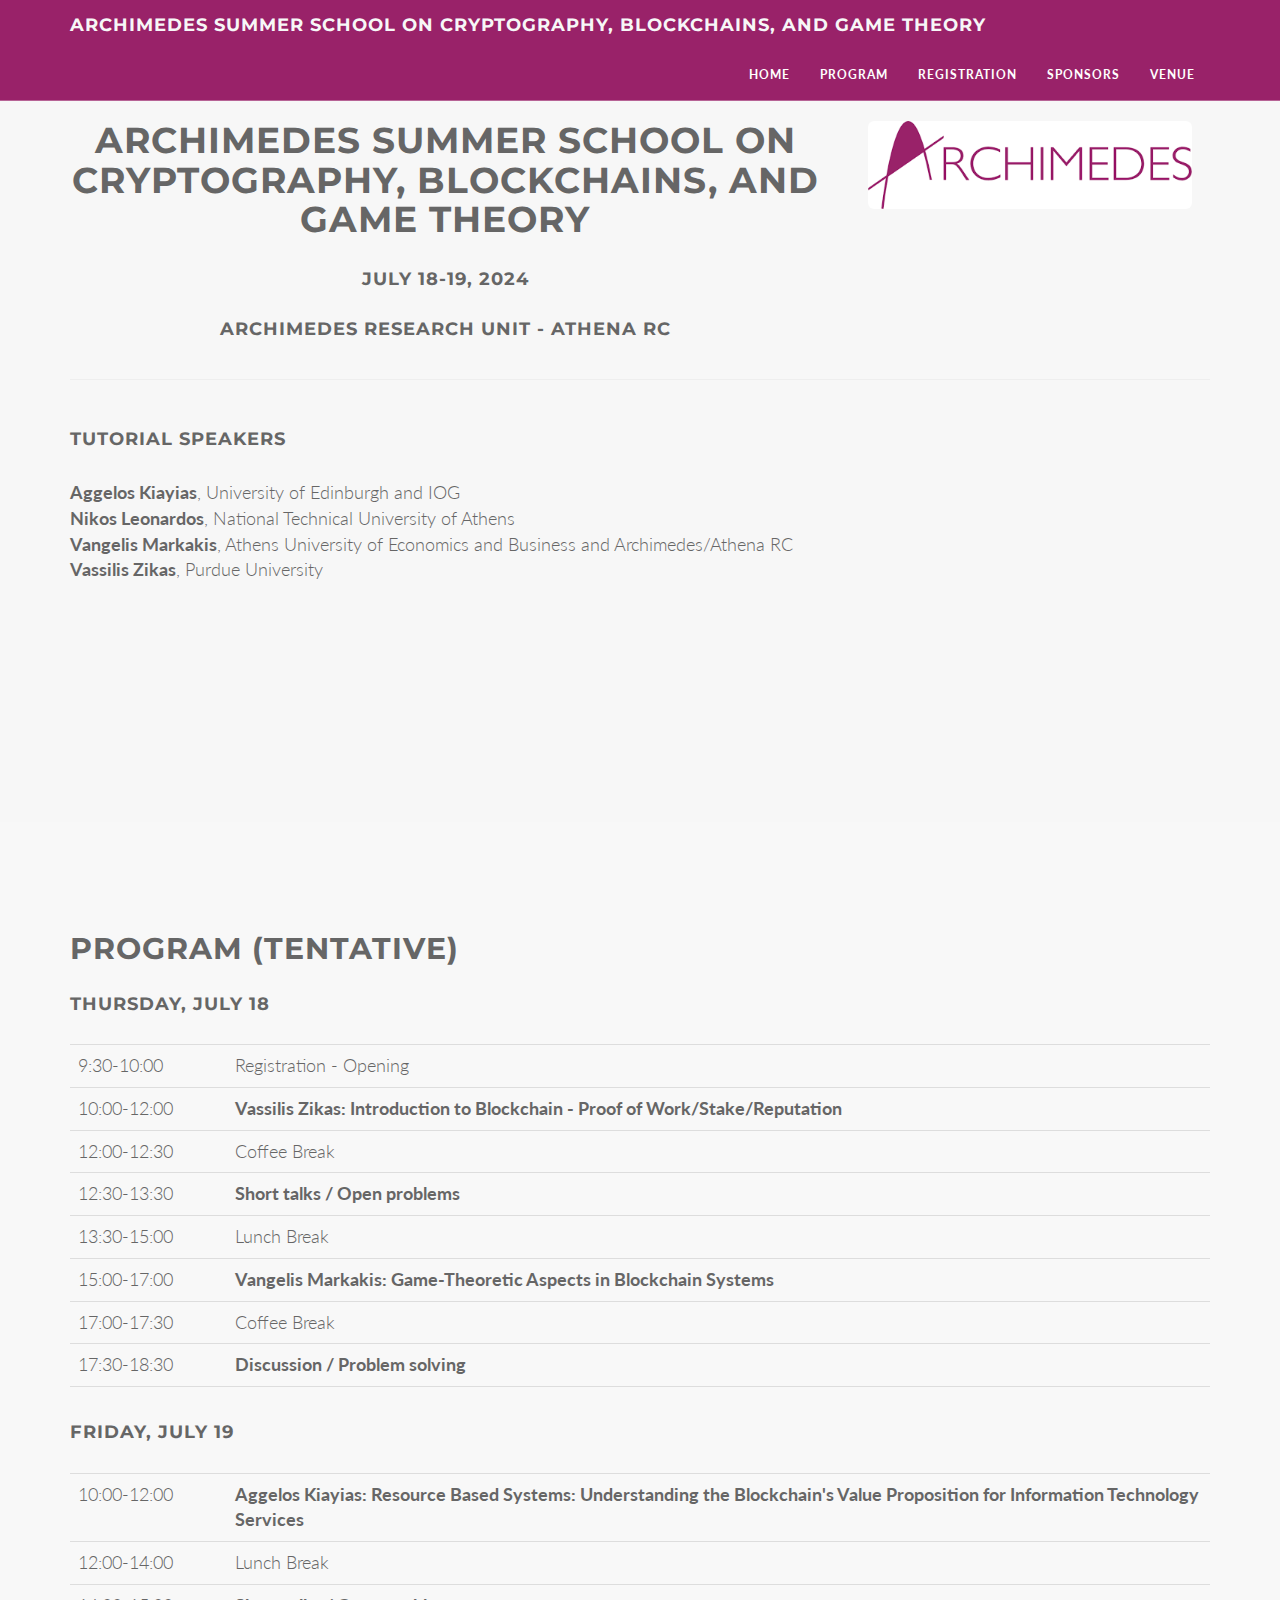
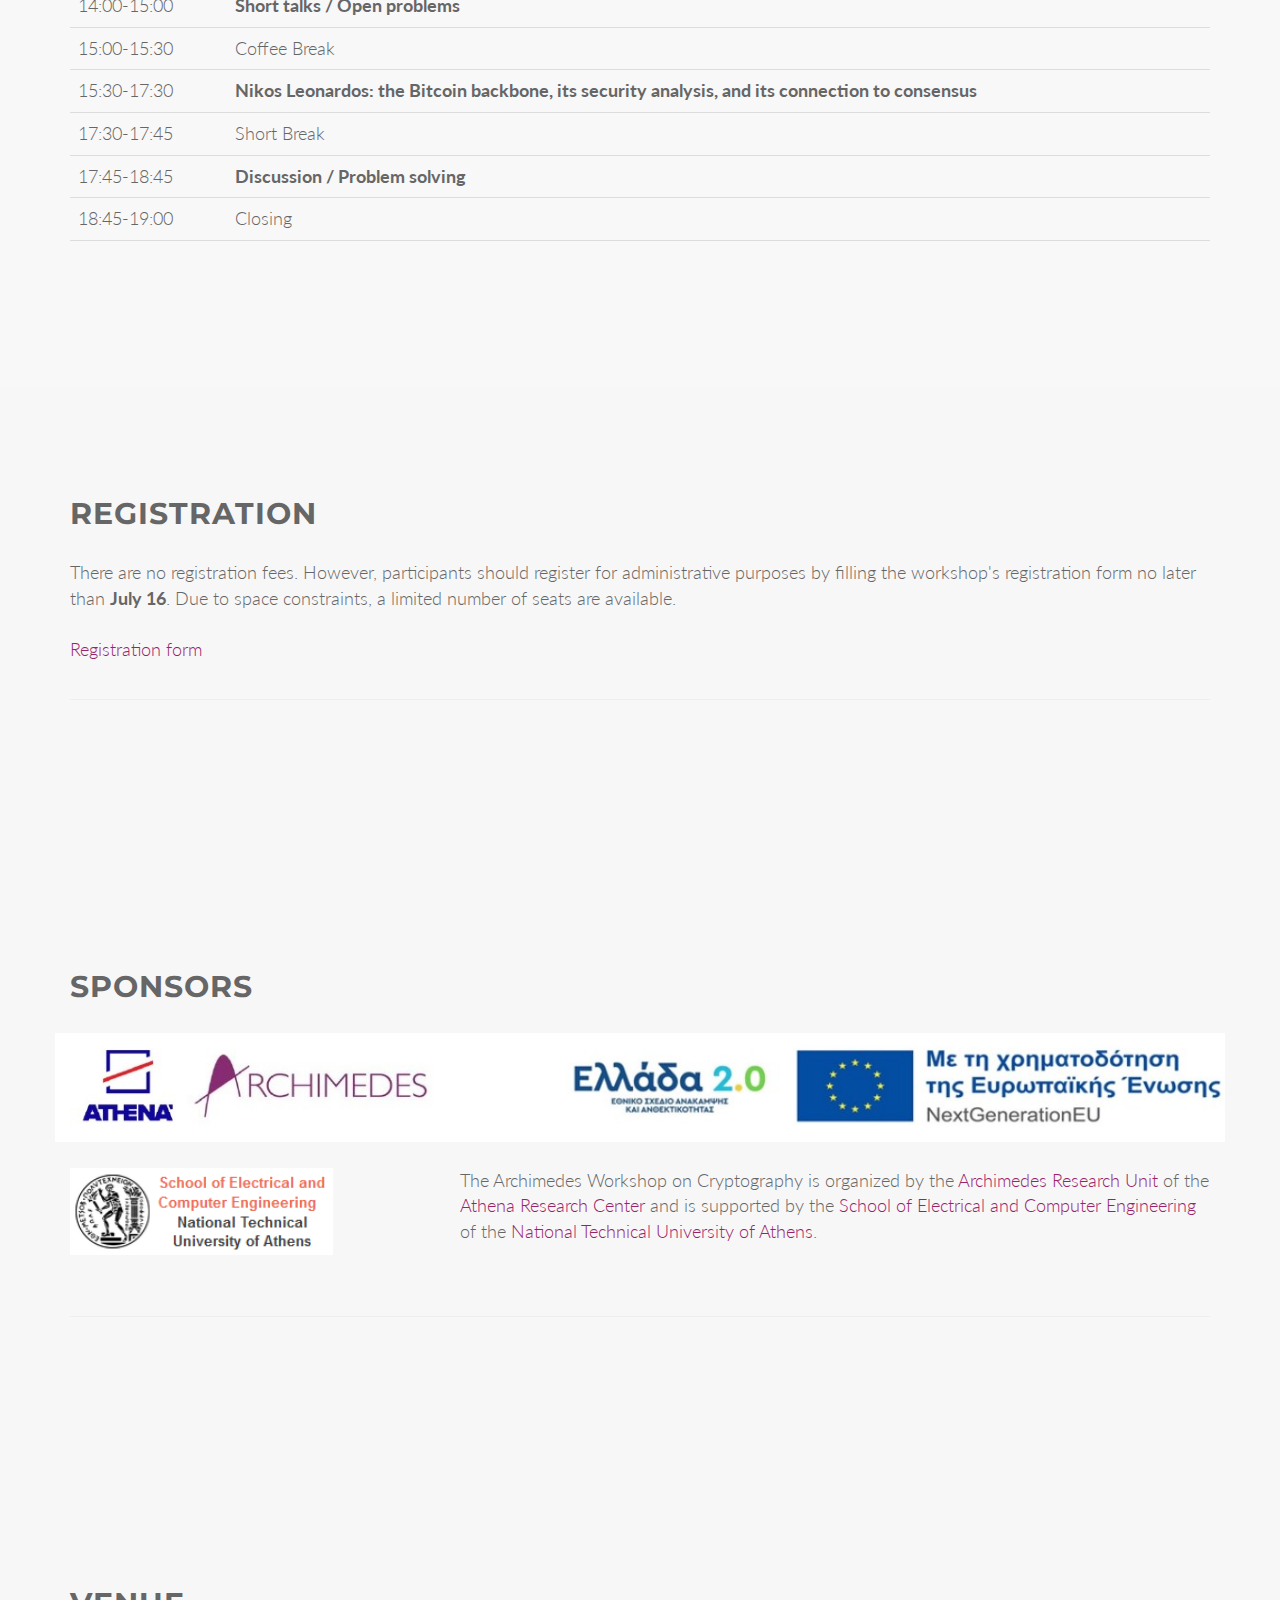
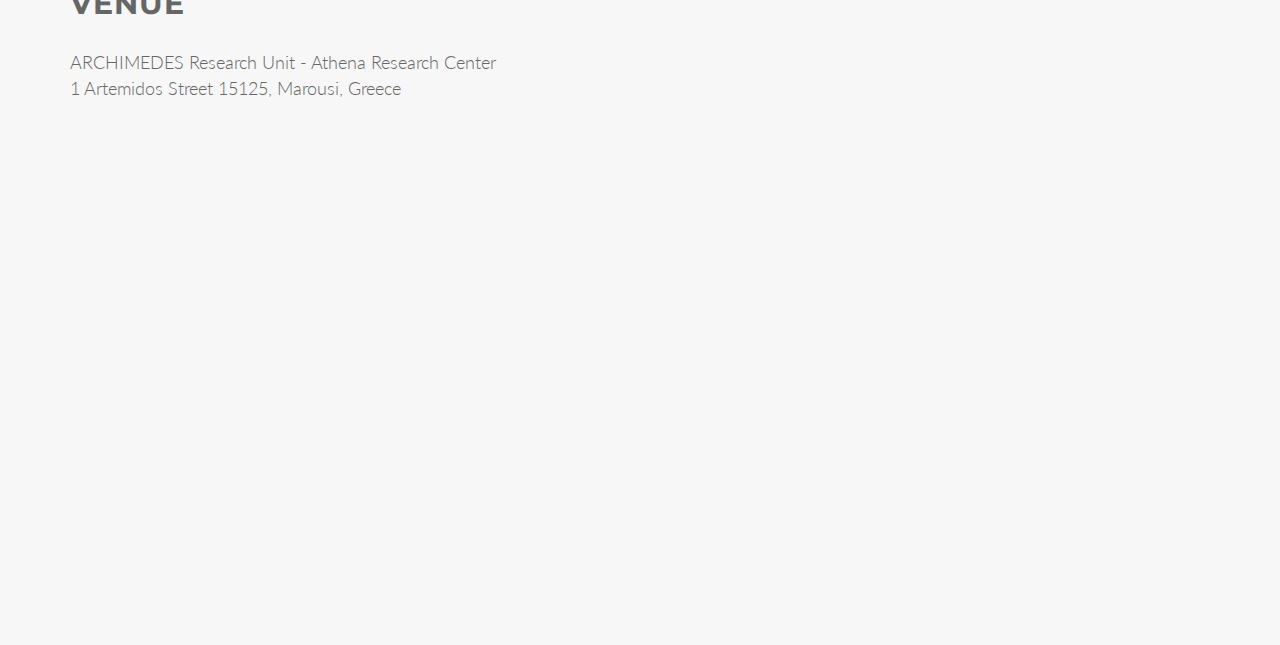
<file: index.html>
<!DOCTYPE html>
<html lang="en">
  <head>
    <meta charset="utf-8" />
    <meta
      name="viewport"
      content="width=device-width, initial-scale=1.0"
    />
    <meta
      name="description"
      content="Archimedes Workshop on Cryptography 2024"
    />
    <meta
      name="author"
      content="Thanos Tolias, Antonis Antonopoulos, Danai Balla"
    />
    <meta
      name="robots"
      content="index, follow, noarchive"
    />
    <meta
      name="revisit-after"
      content="3 days"
    />
    <title>Archimedes Summer School on Cryptography, Blockchains, and Game Theory</title>

    <link
      href="css/bootstrap.min.css"
      rel="stylesheet"
      type="text/css"
    />
    <link
      href="font-awesome/css/font-awesome.min.css"
      rel="stylesheet"
      type="text/css"
    />
    <link
      href="css/animate.css"
      rel="stylesheet"
    />
    <link
      href="css/style.css"
      rel="stylesheet"
    />
    <link
      href="color/default.css"
      rel="stylesheet"
    />

    <style>
      .alert {
        display: none;

        padding: 10px;
        width: 550px;
        border-radius: 15px;
        text-shadow: 0 1px 0 rgba(255, 255, 255, 0.5);
        color: #468847;
        background-color: #dff0d8;
        border-color: #d6e9c6;
        -webkit-border-radius: 4px;
        -moz-border-radius: 4px;
      }

      .vidimg {
        cursor: pointer;
        width: 20px;
      }

      .bx {
        -moz-box-shadow: 0 1px 2px grey;
        -webkit-box-shadow: 0 1px 2px grey;
        box-shadow: 0 1px 2px grey;
        padding-left: 5px;
        padding-right: 5px;
      }

      .abstract {
        display: none;
        background-color: #dedede;
        width: 100%;
        height: auto;
        border-radius: 15px;
        padding: 10px;
        text-align: justify;
        margin-bottom: 15px;
      }
    </style>
  </head>

  <body
    id="page-top"
    data-spy="scroll"
    data-target=".navbar-custom"
    onload="uncheck()"
  >
    <!-- NAVBAR -->

    <nav
      class="navbar navbar-custom navbar-fixed-top top-nav-collapse"
      role="navigation"
      id="navbar"
    >
      <div class="container">
        <div class="navbar-header page-scroll">
          <button
            type="button"
            class="navbar-toggle"
            data-toggle="collapse"
            data-target=".navbar-main-collapse"
          >
            <i class="fa fa-bars"></i>
          </button>
          <a
            class="navbar-brand"
            href="index.html"
          >
            <h1>Archimedes Summer School on Cryptography, Blockchains, and Game Theory</h1>
          </a>
        </div>

        <div class="collapse navbar-collapse navbar-right navbar-main-collapse">
          <ul class="nav navbar-nav">
            <li><a href="#home">Home</a></li>
            <!-- <li><a href="#speakers">Speakers</a></li> -->
            <li><a href="#program">Program</a></li>
            <li><a href="#register">Registration</a></li>
            <!-- <li><a href="#talks">Talks</a></li> -->
            <!-- <li><a href="#abstracts">Abstracts</a></li> -->
            <li><a href="#sponsors">Sponsors</a></li>
            <!-- <li><a href="#contact">Contact</a></li> -->
            <li><a href="#venue">Venue</a></li>
          </ul>
        </div>
    </div>
    </nav>

    <!-- END NAVBAR -->

    <!-- HOME SECTION -->

    <section
      id="home"
      class="home-section"
    >
      <div class="container">
        <div class="row text-center">
          <div class="col-xs-12 col-sm-12 col-md-8">
            <h1>Archimedes Summer School on Cryptography, Blockchains, and Game Theory</h1>
            <h4>July 18-19, 2024</h4>
            <h4>
              Archimedes Research Unit - Athena RC
              </h4>
          </div>

          <div class="col-xs-12 col-sm-12 col-md-4">
            <img
              src="img/Archimides.png"
              width="90%"
              class="img-rounded img-responsive center-block d-block mx-auto"
              alt="Archimedes"
            />
            <!-- <img src="img/Archimedes_support.jpg" width=90% class="img-rounded img-responsive center-block d-block mx-auto" alt="Archimedes">-->
          </div>
        </div>
        <hr class="marginbot-50" />
        <div class="row">
          <div class="col-xs-12 col-sm-12 col-md-9">
            <!-- <h4>Scope</h4>
            TBD

            <br /><br /><br /> -->
            <h4>Tutorial Speakers</h4>
            <ul>
              <li><b>Aggelos Kiayias</b>, University of Edinburgh and IOG</li>
              <li><b>Nikos Leonardos</b>, National Technical University of Athens</li>
              <li><b>Vangelis Markakis</b>, Athens University of Economics and Business and Archimedes/Athena RC</li>
              <li><b>Vassilis Zikas</b>, Purdue University</li>
            </ul>
            <br /><br /><br />
            <!-- <h4>Supported by</h4> -->

            <!-- <div class="row"> -->
            <!-- <div class="col-xs-4 col-sm-4 col-md-4">
              <img src="img/ntua_ece.png" width="100%"><br><br>

            </div> -->
            <!-- <div class="col-xs-8 col-sm-8 col-md-8">
              Organization of AtheCrypt 2024 is supported by the
              School of Electrical and Computer Engineering and the Institute of Communication and Computer Systems of
              the National Techhnical University of Athens.
            </div> -->
            <!-- </div> -->

            <!-- <div class="row"> -->

            <!-- <div class="col-xs-8 col-sm-8 col-md-8">
              Organization of AtheCrypt 2024 is partially supported by the Hellenic Foundation for Research and Innovation (H.F.R.I.) under the ``First Call for H.F.R.I. Research Projects to support Faculty members and Researchers and the procurement of
              high-cost research equipment grant'', project BALSAM, HFRI-FM17-1424.
            </div>
-->

            <!-- </div>  -->
          </div>

          <!-- <div class="col-xs-12 col-sm-12 col-md-4"> -->

            <!-- <h4>Organization</h4>
            <ul>
              <li>TBD</li>
            </ul>
            <br />
            <hr />

            <h4>Administration</h4>
            <ul>
              <li>TBD</li>
            </ul>
            <br />
            <hr />

            <h4>Contact</h4>
            <ul>
              TBD
            </ul>
            <br />
            <hr />
          </div> -->
        </div>
      </div>
    </section>

    <!-- PROGRAM -->
    <br /><br />
    <section
      id="program"
      class="home-section bg-gray"
    >
      <!-- <p style="margin : 0; margin-top: -220px; padding-top:0;"></p> -->
      <div class="container">
        <h2>Program (tentative)</h2>

        <!-- DAY 1 -->
        <h4>Thursday, July 18</h4>
        <table
          class="table table-hover"
          width="85%"
          valign="top"
        >
          <!-- <tr>
          <td width=8%>8:30 - 9:00</td>
          <td width=50%>Registration - Opening</td>
        </tr> -->
          <tr>
            <td width="8%">9:30-10:00</td>
            <td width="50%">Registration - Opening</td>
          </tr>

          <tr>
            <td width="8%">10:00-12:00</td>
            <td width="50%"><strong> Vassilis Zikas: Introduction to Blockchain - Proof of Work/Stake/Reputation </strong>
            </td>
          </tr>

          <tr>
            <td width="8%">12:00-12:30</td>
            <td width="50%">Coffee Break
            </td>
          </tr>

          <tr>
            <td width="8%">12:30-13:30</td>
            <td width="50%"> <strong> Short talks / Open problems </strong> </td>
          </tr>

          <tr>
            <td width="8%">13:30-15:00</td>
            <td width="50%"> Lunch Break </td>
          </tr>

          <tr>
            <td width="8%">15:00-17:00</td>
            <td width="50%"> <strong> Vangelis Markakis: Game-Theoretic Aspects in Blockchain Systems </strong>
            </td>
          </tr>

          <tr>
            <td width="8%">17:00-17:30</td>
            <td width="50%">Coffee Break
            </td>
          </tr>

          <tr>
            <td width="8%">17:30-18:30</td>
            <td width="50%"> <strong> Discussion / Problem solving </strong>
            </td>
          </tr>


          <!-- <tr>
          <td width=8%>9:00 - 10:20</td>
          <td width=50%>
            <b>Tutorial: Perspectives on learning in games - Part I</b>&nbsp;&nbsp;&nbsp;
            <a href="#"><img src="img/info.png" align="top" onclick="return toggle('abstract1');" alt="Go to Abstract" title="View Abstract"></a>
            <br>Gabriele Farina, <i>MIT</i>
            <div id="abstract1" class="abstract">
              <strong>Abstract</strong>: The main focus of the tutorial will be about learning in games: 
              The first part of the tutorial will be based on no-regret learning algorithms such as regret matching, 
              FTRL, OMD and and their optimistic variants for normal-form games. The second part of the tutorial will 
              be about sequential games, build up to imperfect-information games, regret decomposition, 
              and if time permits, kernelization.<br>              
              <strong>Short Bio</strong>: Gabriele Farina is an Assistant Professor at MIT in EECS and LIDS, additionally affiliated with the 
              Operations Research Center (ORC). He holds the X-Window Consortium Career Development Chair. Before that, he spent a year as 
              a Research Scientist at FAIR (Meta AI), where he worked on Cicero, a human-level AI agent combining strategic reasoning and 
              natural language. Before that, he was a Ph.D. student in the Computer Science Department at Carnegie Mellon University, 
              where he worked with Tuomas Sandholm. He was supported by a 2019-2020 Facebook Fellowship in the area of Economics and 
              Computation and he is the recipient of ACM SIGecom Doctoral Dissertation Award and NeurIPS 2020 Best Paper Award.
            </div>
          </td>
        </tr> -->

          <tr>
            <!-- This is just to have a line below last item of program -->
            <td></td>
            <td></td>
          </tr>
        </table>

        <!-- End DAY 1  -->

        <!-- DAY 2 -->

        <h4>Friday, July 19</h4>
        <table
          class="table table-hover"
          width="85%"
          valign="top"
        >
          <tr>
            <td width="8%">10:00-12:00</td>
            <td width="50%"> <strong> Aggelos Kiayias: Resource Based Systems: 
		    Understanding the Blockchain's Value Proposition for Information Technology Services </strong></td>
          </tr>

          <tr>
            <td width="8%">12:00-14:00</td>
            <td width="50%">Lunch Break</td>
          </tr>

          <tr>
            <td width="8%">14:00-15:00</td>
            <td width="50%"> <strong> Short talks / Open problems </strong>
            </td>
          </tr>

          
          <tr>
            <td width="8%">15:00-15:30</td>
            <td width="50%">Coffee Break
            </td>
          </tr>

          <tr>
            <td width="8%">15:30-17:30</td>
            <td width="50%"> <strong> Nikos Leonardos: the Bitcoin backbone, its security analysis, and its connection to consensus </strong>
            </td>
          </tr>

          <tr>
            <td width="8%">17:30-17:45</td>
            <td width="50%">Short Break
            </td>
          </tr>

          <tr>
            <td width="8%">17:45-18:45</td>
            <td width="50%"> <strong> Discussion / Problem solving </strong>
            </td>
          </tr>

          <tr>
            <td width="8%">18:45-19:00</td>
            <td width="50%"> Closing
            </td>
          </tr>

          <tr>
            <!-- This is just to have a line below last item of program -->
            <td></td>
            <td></td>
          </tr>
        </table>
      </div>

      <!-- END DAY 2 -->
    </section>

    <!-- REGISTRATION -->
    <section
      id="register"
      class="home-section"
    >
      <div class="container">
        <!-- <div class="row"> -->
        <!-- <p style="margin : 0; margin-top: -160px; padding-top:0;"></p> -->
        <!-- <hr class="marginbot-50">-->
        <h2>Registration</h2>
          There are no registration fees. However, participants should register
          for administrative purposes by filling the workshop's registration
          form no later than <b>July 16</b>. Due to space constraints, a limited
          number of seats are available.<br /><br />

        <!-- <b>Registration is now closed.</b><br /><br />
          <hr class="marginbot-50" /> -->
        <a href="https://forms.gle/NbNGG2WbKgyTmYcD7" target="_blank">Registration form</a></b><br><br><hr class="marginbot-50">
      </div>
    </section>
    <!-- </div> -->

    <section
      id="sponsors"
      class="home-section"
    >
      <!-- <div class="row"> -->
      <div class="container">
        <!-- <p style="margin : 0; margin-top: -210px; padding-top:0;"></p> -->
        <h2>Sponsors</h2>

        <div class="row">
          <img
            src="img/Archimedes_support.jpg"
            width="100%"
          /><br /><br />
          <div class="col-xs-3 col-sm-3 col-md-3">
            <!-- <img src="img/Archimides.png" width="100%"><br><br>-->
            <img
              src="img/ntua_ece.png"
              width="100%"
            />
          </div>
          <div class="col-xs-1 col-sm-1 col-md-1"></div>
          <div class="col-xs-8 col-sm-8 col-md-8">
            The Archimedes Workshop on Cryptography is organized by the
            <a
              href="https://archimedesai.gr/en/"
              target="_blank"
              >Archimedes Research Unit </a
            >of the
            <a
              href="https://www.athenarc.gr/en"
              target="_blank"
              >Athena Research Center </a
            >and is supported by the
            <a
              href="https://www.ece.ntua.gr/en"
              target="_blank"
              >School of Electrical and Computer Engineering</a
            >
            of the
            <a
              href="https://ntua.gr/en/"
              target="_blank"
              >National Technical University of Athens</a
            >.
          </div>
        </div>
        <br /><br />
        <hr class="marginbot-50" />
      </div>
      <!-- </div> -->
    </section>

    <!-- <section id="contact" class="home-section">
      <div class="row">
       <div class="container">
         <p style="margin : 0; margin-top: -210px; padding-top:0;"></p>
  		<h2>Contact</h2>
		 For participation, possible enquiries and further details, please contact the organizers by email to <a href="mailto:archmodernai@gmail.com">archmodernai@gmail.com</a>.
		<br><br><hr class="marginbot-50">
      </div>
    </div>
  </section> -->

    <section
      id="venue"
      class="home-section"
    >
      <div class="container">
        <h2>Venue</h2>
        <!-- <hr class="marginbot-50"> -->
        ARCHIMEDES Research Unit - Athena Research Center <br>
        1 Artemidos Street 15125, Marousi, Greece <br /><br />
        <div class="row">
          <div class="col-xs-12 col-sm-12 col-md-6">
            <iframe
              src="https://www.google.com/maps/embed?pb=!1m18!1m12!1m3!1d3142.4276821188137!2d23.800964175443024!3d38.03711989700538!2m3!1f0!2f0!3f0!3m2!1i1024!2i768!4f13.1!3m3!1m2!1s0x14a1994a4375b421%3A0x4e6a1aff37d72cdc!2sArchimedes%20Research%20Unit%20-%20Athena%20RC!5e0!3m2!1sel!2sgr!4v1720098837333!5m2!1sel!2sgr"
              width="500"
              height="350"
              style="border: 0"
              allowfullscreen=""
              loading="lazy"
              referrerpolicy="no-referrer-when-downgrade"
              width="100%"
              height="400"
              frameborder="0"
              style="border: 0"
              allowfullscreen
            ></iframe>
          </div>

          <!-- <div class="col-xs-12 col-sm-12 col-md-6">
            You can arrive at TBD by various ways:<br /><br />
            <h5>By public transport:</h5>
            TBD<br />

            <br /><br />
            <h5>By car:</h5>
            TBD
          </div> -->
        </div>
        <br /><br />
      </div>
    </section>

    <!-- <section id="venue" class="home-section">
      <div class="row">
       <div class="container">
         <p style="margin : 0; margin-top: -240px; padding-top:0;"></p>
  		<h2>Venue</h2>
      TBD location description
       <br><br>
      <div class="row">

        <div class="col-xs-12 col-sm-12 col-md-6">
          <!-- <iframe
          src="https://www.google.com/maps/embed?pb=!1m17!1m12!1m3!1d3144.9844588839796!2d23.781929!3d37.977492000000005!2m3!1f0!2f0!3f0!3m2!1i1024!2i768!4f13.1!3m2!1m1!2zMzfCsDU4JzM5LjAiTiAyM8KwNDYnNTQuOSJF!5e0!3m2!1sen!2sgr!4v1716826565500!5m2!1sen!2sgr" width="500" height="350" style="border:0;" allowfullscreen="" loading="lazy" referrerpolicy="no-referrer-when-downgrade"
          width="100%" height="400" frameborder="0" style="border:0" allowfullscreen></iframe> -->
    <!-- <iframe src="https://www.google.com/maps/embed?pb=!1m18!1m12!1m3!1d3142.4276821188137!2d23.800964175443024!3d38.03711989700538!2m3!1f0!2f0!3f0!3m2!1i1024!2i768!4f13.1!3m3!1m2!1s0x14a1994a4375b421%3A0x4e6a1aff37d72cdc!2sArchimedes%20Research%20Unit%20-%20Athena%20RC!5e0!3m2!1sel!2sgr!4v1720098837333!5m2!1sel!2sgr" width="500" height="350" style="border:0;" allowfullscreen="" loading="lazy" referrerpolicy="no-referrer-when-downgrade"></iframe>
        </div>

        <div class="col-xs-12 col-sm-12 col-md-6">
          You can arrive at the Administration Buliding of NTUA in various ways:<br><br>
          <b>By public transport:</b> 
          <br> TBD
          <br>
          <b>By car:</b> 
          <!-- You can use <a href="https://maps.app.goo.gl/jEUhsWyh8M9st3cf7" target="_blank">this</a> google map to get directions from
          Alimou-Katechaki Avenue. -->
    <!-- TBD
        </div>
      </div>
      <br><br>
    </div>
      </div>
  </section>  -->

    <script src="js/jquery.min.js"></script>
    <script src="js/bootstrap.min.js"></script>
    <script src="js/jquery.easing.min.js"></script>
    <script src="js/jquery.scrollTo.js"></script>
    <script src="js/wow.min.js"></script>
    <script src="js/custom.js"></script>
    <script type="text/x-mathjax-config">
      MathJax.Hub.Config({tex2jax: {inlineMath: [['$','$'], ['\\(','\\)']]}});
    </script>
    <script
      type="text/javascript"
      async
      src="https://cdn.mathjax.org/mathjax/latest/MathJax.js?config=TeX-AMS_CHTML"
    ></script>
  </body>
</html>
</file>
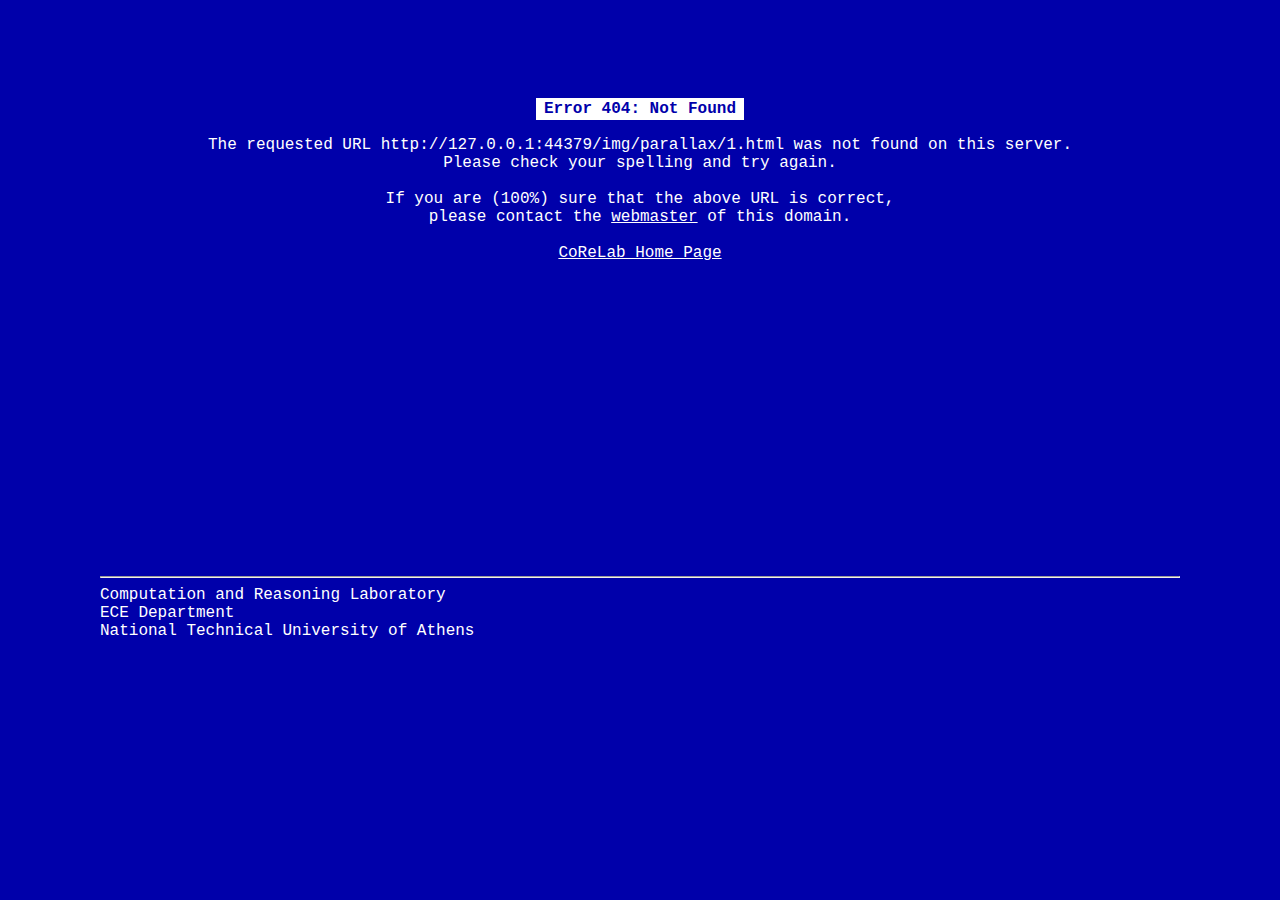
<file: img/parallax/1.html>
<html>
	<head>
		<title>Error 404: Not Found</title>
		<style>
			body {
			    background:#0000aa;
			    color:#ffffff;
			    font-family:courier;
			    font-size:12pt;
			    text-align:center;
			    margin:100px;
			}
			
			blink {
			    color:yellow;
			}
			
			.neg {
			    background:#fff;
			    color:#0000aa;
			    padding:2px 8px;
			    font-weight:bold;
			}
			
			p {
			    margin:30px 100px;
			    text-align:left;
			}
			
			a,a:hover {
			    color:inherit;
			    font:inherit;
			}
			
			.menu {
			    text-align:center;
			    margin-top:50px;
			}
			
			.input_type {
				text-decoration: blink;
			}
		</style>
	</head>
	<body>
		<span class="neg">Error 404: Not Found</span><br><br>		
		The requested URL <script>document.write(window.location.href);</script> was not found on this server.<br>
		Please check your spelling and try again.<br><br>
		If you are (100%) sure that the above URL is correct, <br>please contact the <a href="mailto:webmaster@corelab.ntua.gr">webmaster</a> of this domain.<br><br>
		
		<a href="http://corelab.ntua.gr">CoReLab Home Page</a>
		
		<br><br><br><br><br><br><br><br><br><br><br><br><br><br><br><br><br><br>
		<hr>
		<div style="text-align: left;">Computation and Reasoning Laboratory<br>ECE Department<br>National Technical University of Athens</div>

	</body>
</html>
</file>
<file: css/style.css>
/* ==== Google font ==== */
@import url("http://fonts.googleapis.com/css?family=Lato:100,300,400,700,900,100italic,300italic,400italic,700italic,900italic|Montserrat:700|Merriweather:400italic");

:root {
  --dark: #264653;

  /* --pink: #e40475; */
  --archimedes-pink: #992269;

  --light-pink: #eae3e7;

  --pale-pink: #c48cac;

  --medium-pink: #ba719a;

  --background-white: #f7f7f7;
}

body {
  width: 100%;
  height: 100%;
  font-family: "Lato", sans-serif;
  font-weight: 300;
  color: #666;
  /* background-color: #fff; */
  font-size: 18px;
  background-color: var(--background-white);
}
/*Custom-ies*/
ul {
  list-style-type: none;
  padding: 0;
  margin: 0;
}

li.ticked {
  position: relative;
  padding-left: 20px;
  margin-bottom: 5px;
}

li.ticked:before {
  position: absolute;
  top: 0;
  left: 0;
  font-family: FontAwesome;
  content: "\f058";
}

html {
  width: 100%;
  height: 100%;
}

h1,
h2,
h3,
h4,
h5,
h6 {
  margin: 0 0 30px;
  text-transform: uppercase;
  font-family: Montserrat, sans-serif;
  font-weight: 700;
  letter-spacing: 1px;
}

p {
  margin: 0 0 20px;
  font-size: 16px;
  line-height: 1.6em;
}

p.lead {
  font-weight: 600;
}

a {
  /* color: #28c3ab; */
  color: var(--archimedes-pink);
  -webkit-transition: all 0.2s ease-in-out;
  -moz-transition: all 0.2s ease-in-out;
  transition: all 0.2s ease-in-out;
}

a:hover,
a:focus {
  text-decoration: none;
  /* color: #176e61; */
  color: var(--medium-pink);
}

.light {
  font-weight: 400;
}

.navbar {
  margin-bottom: 0;
  border-bottom: 1px solid rgba(255, 255, 255, 0.3);
}

.navbar-brand {
  font-weight: 700;
}
.navbar-brand {
  height: 40px;
  padding: 5px 15px;
  font-size: 18px;
  line-height: 1em;
}

.navbar-brand h1 {
  /* color: #fff; */
  color: var(--background-white);
  font-size: 20px;
  line-height: 40px;
}

.navbar-brand:focus {
  outline: 0;
}

.nav.navbar-nav {
  /* background-color: rgba(255, 255, 255, 0.4); */
  background-color: var(--background-white); /* navbar buttons not on scroll */
}

.navbar-custom.top-nav-collapse .nav.navbar-nav {
  /* background-color: rgba(59, 80, 93, 0.91); */
  background-color: var(
    --archimedes-pink
  ); /* color of navbar buttons on scroll */
}

.navbar-custom ul.nav li a {
  font-size: 12px;
  letter-spacing: 1px;
  /* color: #2e2e2e; */
  color: var(--archimedes-pink);
  text-transform: uppercase;
  font-weight: 700;
}

.navbar-custom.top-nav-collapse ul.nav li a {
  -webkit-transition: all 0.2s ease-in-out;
  -moz-transition: all 0.2s ease-in-out;
  transition: all 0.2s ease-in-out;
  color: #fff;
}

.navbar-custom ul.nav ul.dropdown-menu {
  border-radius: 0;
}

.navbar-custom ul.nav ul.dropdown-menu li {
  border-bottom: 1px solid #f5f5f5;
}

.navbar-custom ul.nav ul.dropdown-menu li:last-child {
  border-bottom: none;
}

.navbar-custom ul.nav ul.dropdown-menu li a {
  padding: 10px 20px;
}

.navbar-custom ul.nav ul.dropdown-menu li a:hover {
  /* background: #fefefe; */
  background: var(--background-white);
}

.navbar-custom.top-nav-collapse ul.nav ul.dropdown-menu li a {
  /* color: #666; */
  color: var(--archimedes-pink);
}

.navbar-custom .nav li a {
  -webkit-transition: background 0.3s ease-in-out;
  -moz-transition: background 0.3s ease-in-out;
  transition: background 0.3s ease-in-out;
}

.navbar-custom .nav li a:hover,
.navbar-custom .nav li a:focus,
.navbar-custom .nav li.active {
  outline: 0;
  background-color: #2e2e2e; /* OK */
}
.navbar-custom .nav li a:hover,
.navbar-custom .nav li.active {
  outline: 0;
  background-color: rgba(255, 255, 255, 0.2); /* menei */
}
.navbar-custom .nav li a:focus {
  /*
	color: #FFF;
*/
  /*
	background-color: #00ffffff;
*/
  /*
    opacity: 0.4;
*/
  background-color: rgba(255, 255, 255, 0); /* menei */
}

.navbar-toggle {
  padding: 4px 6px;
  font-size: 14px;
  color: #fff;
}

.navbar-toggle:focus,
.navbar-toggle:active {
  outline: 0;
}

/* loader */
#preloader {
  background: #ffffff;
  bottom: 0;
  height: 100%;
  left: 0;
  position: fixed;
  right: 0;
  top: 0;
  width: 100%;
  z-index: 999;
}

#loaderInner {
  background: #ffffff url(../img/spinner.gif) center center no-repeat;
  height: 60px;
  left: 50%;
  margin: -50px 0 0 -50px;
  position: absolute;
  top: 50%;
  width: 60px;
}

@keyframes boxSpin {
  0% {
    transform: translate(-10px, 0px);
  }
  25% {
    transform: translate(10px, 10px);
  }
  50% {
    transform: translate(10px, -10px);
  }
  75% {
    transform: translate(-10px, -10px);
  }
  100% {
    transform: translate(-10px, 10px);
  }
}

@keyframes shadowSpin {
  0% {
    box-shadow: 10px -10px #39cccc, -10px 10px #ffdc00;
  }
  25% {
    box-shadow: 10px 10px #39cccc, -10px -10px #ffdc00;
  }
  50% {
    box-shadow: -10px 10px #39cccc, 10px -10px #ffdc00;
  }
  75% {
    box-shadow: -10px -10px #39cccc, 10px 10px #ffdc00;
  }
  100% {
    box-shadow: 10px -10px #39cccc, -10px 10px #ffdc00;
  }
}

#load {
  z-index: 9999;
  background-color: #ff4136;
  opacity: 0.75;
  width: 10px;
  height: 10px;
  position: absolute;
  top: 50%;
  margin: -5px auto 0 auto;
  left: 0;
  right: 0;
  border-radius: 0px;
  border: 5px solid #ff4136;
  box-shadow: 10px 0px #2e2e2e, 10px 0px #2e2e2e;
  animation: shadowSpin 1s ease-in-out infinite;
}

/* misc */
hr {
  margin-top: 10px;
}

/* margins */
.marginbot-0 {
  margin-bottom: 0 !important;
}
.marginbot-10 {
  margin-bottom: 10px !important;
}
.marginbot-20 {
  margin-bottom: 20px !important;
}
.marginbot-30 {
  margin-bottom: 30px !important;
}
.marginbot-40 {
  margin-bottom: 40px !important;
}
.marginbot-50 {
  margin-bottom: 50px !important;
}

/* ===========================
--- General sections
============================ */

.home-section {
  padding-top: 110px;
  padding-bottom: 110px;
  display: block;
  position: relative;
  z-index: 120;
}

.section-heading h2 {
  font-size: 40px;
}
.section-heading i {
  margin-bottom: 20px;
}

/* --- section bg var --- */

.bg-white {
  background: #fff;
}

.bg-gray {
  background: #f8f8f8;
}

.bg-dark {
  background: #575757;
}

/* --- section color var --- */

.text-light {
  color: #fff;
}

/* ===========================
--- Intro
============================ */

.intro {
  width: 100%;
  position: relative;

  background: url(../img/Panorama.jpg) no-repeat top center fixed;
  background-size: 100% auto;
}

#intro.intro {
  padding: 20% 0 0 0;
}

.intro .slogan {
  margin-bottom: 50px;
  text-align: center;
}

.intro .page-scroll {
  text-align: center;
}

.brand-heading {
  font-size: 40px;
}

.intro-text {
  font-size: 18px;
}

.intro .slogan h2 {
  color: #fff;
  text-shadow: none;
  font-size: 60px;
  line-height: 60px;
  font-weight: 700;
  font-family: Montserrat, sans-serif;
  background-color: rgba(0, 0, 0, 0);
  text-decoration: none;
  text-transform: uppercase;
  border-width: 0px;
  border-color: #000;
  border-style: none;
  text-shadow: -1px 0 1px #000;
}

.intro .slogan h4 {
  color: #fff;
  text-shadow: -1px 1px 1px #000;
}

/* ===========================
--- About
============================ */

.boxed-grey {
  background: #f9f9f9;
  padding: 20px;
}

.team h5 {
  margin-bottom: 10px;
}

.team p.subtitle {
  margin-bottom: 10px;
}

.avatar {
  margin-bottom: 20px;
}

.team-social {
  margin-left: 0;
  padding-left: 0;
}

.team-social {
  text-align: center;
}

.team-social li {
  display: inline-block;
  margin: 0 !important;
  padding: 0;
}

.team-social a {
  margin: 0;
  padding: 0;
  display: block;
  width: 40px;
  height: 40px;
  line-height: 40px;
  text-align: center;
  background: #3bbec0;
  color: #fff;
  -webkit-transition: background 0.3s ease-in-out;
  transition: background 0.3s ease-in-out;
}
.team-social a i {
  text-align: center;
  margin: 0;
  padding: 0;
}
.team-social .social-facebook a {
  background: #3873ae;
}
.team-social .social-twitter a {
  background: #62c6f8;
}
.team-social .social-dribble a {
  background: #d74980;
}
.team-social .social-deviantart a {
  background: #8da356;
}
.team-social .social-google a {
  background: #000;
}
.team-social .social-vimeo a {
  background: #51a6d3;
}
.team-social .social-facebook a:hover {
  background: #4893ce;
}
.team-social .social-twitter a:hover {
  background: #82e6ff;
}
.team-social .social-dribble a:hover {
  background: #f769a0;
}
.team-social .social-deviantart a:hover {
  background: #adc376;
}
.team-social .social-google a:hover {
  background: #333;
}
.team-social .social-vimeo a:hover {
  background: #71c6f3;
}

/* ===========================
--- Services
============================ */

.service-icon {
  margin-bottom: 20px;
}

/* ===========================
--- Contact
============================ */

form#contact-form .form-group label {
  text-align: left !important;
  display: block;
  text-transform: uppercase;
  letter-spacing: 1px;
  font-size: 12px;
}
form#contact-form input,
form#contact-form select,
form#contact-form textarea {
  border-radius: 0;
  border: 1px solid #eee;
  -webkit-box-shadow: none;
  box-shadow: none;
}

form#contact-form input:focus,
form#contact-form select:focus,
form#contact-form textarea:focus {
  -webkit-box-shadow: 0 1px 2px rgba(0, 0, 0, 0.05);
  box-shadow: 0 1px 2px rgba(0, 0, 0, 0.05);
}
.input-group-addon {
  background-color: #fefefe;
  border: 1px solid #eee;
  border-radius: 0;
}

.widget-contact {
  text-align: left;
}

.company-social {
  margin-left: 0;
  padding-left: 0;
  margin-top: 10px;
}

.company-social {
  text-align: left;
}

.company-social li {
  display: inline-block;
  margin: 0 !important;
  padding: 0;
}

.company-social a {
  margin: 0;
  padding: 0;
  display: block;
  width: 40px;
  height: 40px;
  line-height: 40px;
  text-align: center;
  background: #3bbec0;
  color: #fff;
  -webkit-transition: background 0.3s ease-in-out;
  transition: background 0.3s ease-in-out;
}
.company-social a i {
  text-align: center;
  margin: 0;
  padding: 0;
}
.company-social .social-facebook a {
  background: #3873ae;
}
.company-social .social-twitter a {
  background: #62c6f8;
}
.company-social .social-dribble a {
  background: #d74980;
}
.company-social .social-deviantart a {
  background: #8da356;
}
.company-social .social-google a {
  background: #000;
}
.company-social .social-vimeo a {
  background: #51a6d3;
}
.company-social .social-facebook a:hover {
  background: #4893ce;
}
.company-social .social-twitter a:hover {
  background: #82e6ff;
}
.company-social .social-dribble a:hover {
  background: #f769a0;
}
.company-social .social-deviantart a:hover {
  background: #adc376;
}
.company-social .social-google a:hover {
  background: #333;
}
.company-social .social-vimeo a:hover {
  background: #71c6f3;
}

/* ===========================
--- Footer
============================ */

footer {
  text-align: center;
  padding: 50px 0;
}

footer p {
  color: #f8f8f8;
}

/* ==========================
Parallax
============================= */

#parallax1 {
  background-image: url(../img/parallax/1.jpg);
}

#parallax1:after {
  background-image: url([data-uri]);
  content: "";
  position: absolute;
  bottom: 0;
  left: 0;
  right: 0;
  top: 0;
  opacity: 0.7;
  z-index: -1;
}

#parallax2 {
  background-image: url(../img/parallax/2.jpg);
}

#parallax2:after {
  background-image: url([data-uri]);
  content: "";
  position: absolute;
  bottom: 0;
  left: 0;
  right: 0;
  top: 0;
  opacity: 0.7;
  z-index: -1;
}

/* ===========================
--- Elements
============================ */

.btn {
  border-radius: 0;
  text-transform: uppercase;
  font-family: Montserrat, sans-serif;
  font-weight: 400;
  -webkit-transition: all 0.3s ease-in-out;
  -moz-transition: all 0.3s ease-in-out;
  transition: all 0.3s ease-in-out;
}

.btn-circle {
  width: 70px;
  height: 70px;
  margin-top: 15px;
  padding: 7px 16px;
  border: 2px solid #fff;
  border-radius: 50%;
  font-size: 40px;
  color: #fff;
  background: 0 0;
  -webkit-transition: background 0.3s ease-in-out;
  -moz-transition: background 0.3s ease-in-out;
  transition: background 0.3s ease-in-out;
}

.btn-circle.btn-dark {
  border: 2px solid #666;
  /* color: #666; */
  color: var(--archimedes-pink);
}

.btn-circle:hover,
.btn-circle:focus {
  outline: 0;
  color: #fff;
  /* background: rgba(255, 255, 255, 0.1); */
  color: var(--archimedes-pink);
}

.btn-circle.btn-dark :hover,
.btn-circle.btn-dark :focus {
  outline: 0;
  color: #999;
  background: #fff;
}

.btn-circle.btn-dark :hover i,
.btn-circle.btn-dark :focus i {
  color: #999;
}

.page-scroll .btn-circle i.animated {
  -webkit-transition-property: -webkit-transform;
  -webkit-transition-duration: 1s;
  -moz-transition-property: -moz-transform;
  -moz-transition-duration: 1s;
}

.page-scroll .btn-circle:hover i.animated {
  -webkit-animation-name: pulse;
  -moz-animation-name: pulse;
  -webkit-animation-duration: 1.5s;
  -moz-animation-duration: 1.5s;
  -webkit-animation-iteration-count: infinite;
  -moz-animation-iteration-count: infinite;
  -webkit-animation-timing-function: linear;
  -moz-animation-timing-function: linear;
}

@-webkit-keyframes pulse {
  0 {
    -webkit-transform: scale(1);
    transform: scale(1);
  }

  50% {
    -webkit-transform: scale(1.2);
    transform: scale(1.2);
  }

  100% {
    -webkit-transform: scale(1);
    transform: scale(1);
  }
}

@-moz-keyframes pulse {
  0 {
    -moz-transform: scale(1);
    transform: scale(1);
  }

  50% {
    -moz-transform: scale(1.2);
    transform: scale(1.2);
  }

  100% {
    -moz-transform: scale(1);
    transform: scale(1);
  }
}

#text {
  color: #fff;
  background: #ffcc00;
}

#map {
  height: 500px;
}

.btn-skin:hover,
.btn-skin:focus,
.btn-skin:active,
.btn-skin.active {
  color: #fff;
  background-color: #666; /* ok */
  border-color: #666;
}

.btn-default:hover,
.btn-default:focus {
  border: 1px solid #28c3ab;
  outline: 0;
  color: #000;
  background-color: #28c3ab;
}

.btn-huge {
  padding: 25px;
  font-size: 26px;
}

.banner-social-buttons {
  margin-top: 0;
}

/* Media queries */

@media (min-width: 767px) {
  .navbar {
    padding: 20px 0;
    border-bottom: 0;
    letter-spacing: 1px;
    background: 0 0;
    -webkit-transition: background 0.5s ease-in-out, padding 0.5s ease-in-out;
    -moz-transition: background 0.5s ease-in-out, padding 0.5s ease-in-out;
    transition: background 0.5s ease-in-out, padding 0.5s ease-in-out;
  }

  .top-nav-collapse {
    padding: 0;
    background-color: #000;
  }

  .navbar-custom.top-nav-collapse {
    border-bottom: 1px solid rgba(255, 255, 255, 0.3);
  }

  .intro {
    height: 100%;
    padding: 0;
  }

  .brand-heading {
    font-size: 100px;
  }

  .intro-text {
    font-size: 25px;
  }
}
@media (max-width: 768px) {
  .team.boxed-grey {
    margin-bottom: 30px;
  }

  .boxed-grey {
    margin-bottom: 30px;
  }
}

@media (max-width: 480px) {
  .navbar-custom .nav.navbar-nav {
    background-color: rgba(255, 255, 255, 0.4);
  }

  .navbar.navbar-custom.navbar-fixed-top {
    margin-bottom: 30px;
  }

  .tp-banner-container {
    padding-top: 40px;
  }

  .page-scroll a.btn-circle {
    width: 40px;
    height: 40px;
    margin-top: 10px;
    padding: 7px 0;
    border: 2px solid #fff;
    border-radius: 50%;
    font-size: 20px;
  }
}
</file>
<file: color/default.css>
:root {
  --dark: #264653;

  --archimedes-pink: #992269;

  --light-pink: #eae3e7;

  --pale-pink: #c48cac;

  --medium-pink: #ba719a;

  --background-white: #f7f7f7;
}

body {
  background-color: var(--background-white); /* this is body */
}

.navbar-custom .navbar-brand,
.navbar-header.page-scroll .navbar-brand {
  /* display: block; */
  height: auto; /* Let the height adjust based on content */
}

.navbar-header.page-scroll {
  min-height: auto; /* Remove fixed height constraint */
}

.navbar-brand h1 {
  color: var(--background-white); /* this is title color of navbar */
  font-size: 18px;
  margin: 0;
}

.navbar-custom {
  background-color: var(
    --archimedes-pink
  ); /* this is navbar color without buttons */
}

/* a.tp-caption a.btn:hover {
  color: #528ca7;
} */
.top-nav-collapse {
  background: var(--archimedes-pink);
}

.top-nav-collapse ul.nav li a:hover {
  background-color: var(--medium-pink);
}

.navbar-custom ul.nav li.active {
  background-color: var(--pale-pink);
}

.top-nav-collapse ul.nav li.active {
  background-color: var(--pale-pink);
}

.navbar-custom.top-nav-collapse ul.nav ul.dropdown-menu li a {
  color: var(--archimedes-pink);
}

.navbar-custom ul.nav {
  background: var(--archimedes-pink); /* this is buttons of navbar */
  font-size: small;
}

.navbar-custom.top-nav-collapse .nav.navbar-nav {
  background-color: inherit;
}

.navbar-custom ul.nav li a {
  color: var(--background-white); /* this is color of navbar buttons text */
  background: var(--archimedes-pink);
}

/* .navbar-custom ul.nav ul.dropdown-menu li a:hover {
  color: var(
    --archimedes-pink
  ); /* this are colors of buttons on dropdown menu */
/* } */ 

.owl-theme .owl-controls .owl-page.active span,
.owl-theme .owl-controls.clickable .owl-page:hover span {
  background-color: #67b0d1;
}

.widget-avatar .avatar:hover {
  border: 5px solid #67b0d1;
}

.bg-skin {
  background: #67b0d1;
}

form#contact-form input:focus,
form#contact-form select:focus,
form#contact-form textarea:focus {
  border-color: #67b0d1;
}

footer {
  background-color: var(--archimedes-pink);
}

.btn-skin {
  color: #fff;
  background-color: #67b0d1;
  border-color: #67b0d1;
}

a {
  color: var(--archimedes-pink);
}

a:hover {
  color: var(--pale-pink);
}
</file>
